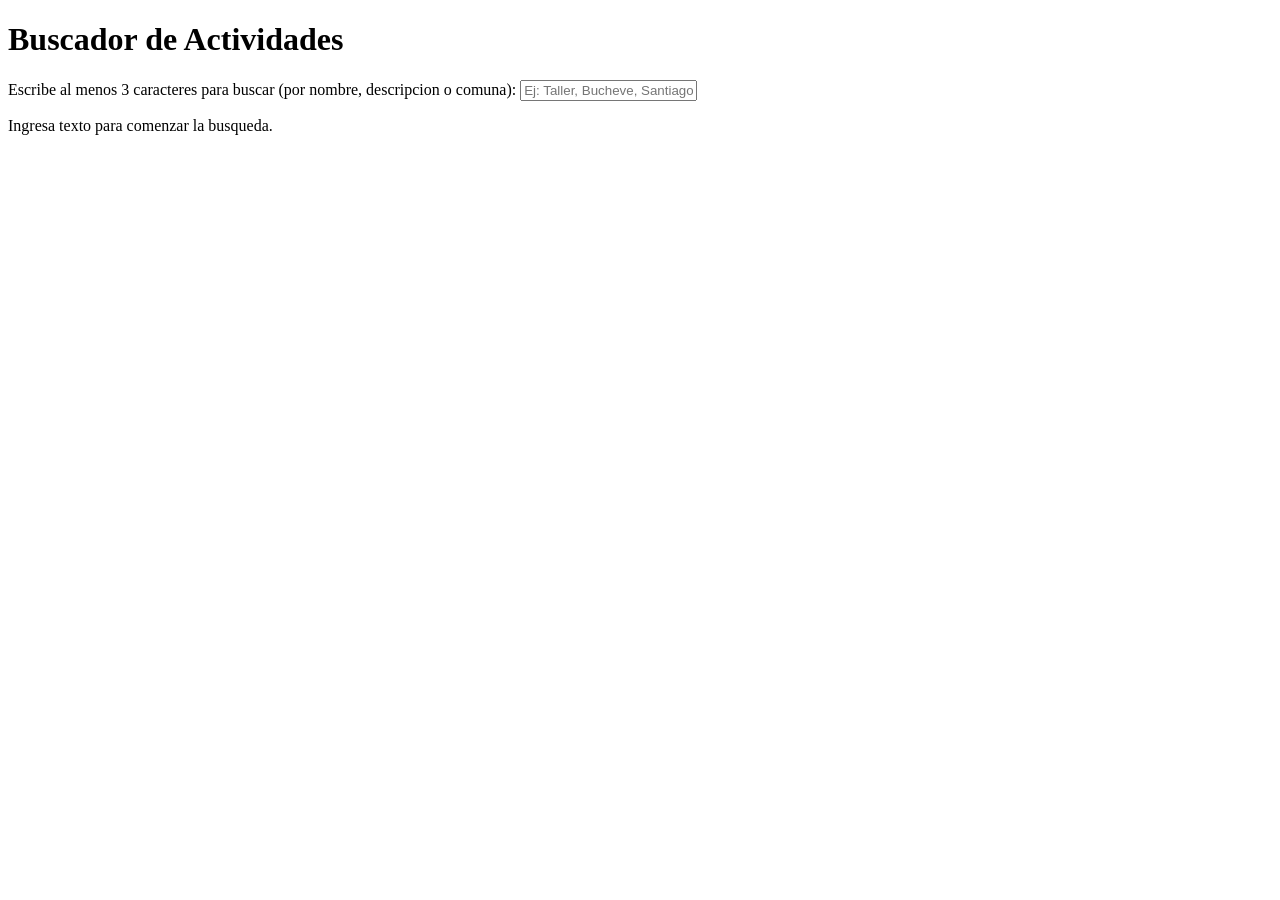
<file: Tarea 4/tarea4/src/main/resources/templates/index.html>
<!DOCTYPE html>
<html lang="es" xmlns:th="http://www.thymeleaf.org">
    <head>
        <title>Buscador de Actividades</title>
        <div th:replace="~{fragments/header :: head-links}"></div>
    </head>
    <body>
        <div class="container">
            <h1> Buscador de Actividades </h1>

            <div class="buscador-block">
                <label for="buscador">
                    Escribe al menos 3 caracteres para buscar (por nombre, descripcion o comuna):
                </label>
                <input type="text" id="buscador" oninput="evaluarTexto(this.value)" placeholder="Ej: Taller, Bucheve, Santiago...">
            </div>

            <div id="resultados">
                <p class="placeholder-texto">Ingresa texto para comenzar la busqueda.</p>
            </div>
        </div>
        <script th:src="@{/js/buscador.js}"></script>
    </body>
</html>
</file>
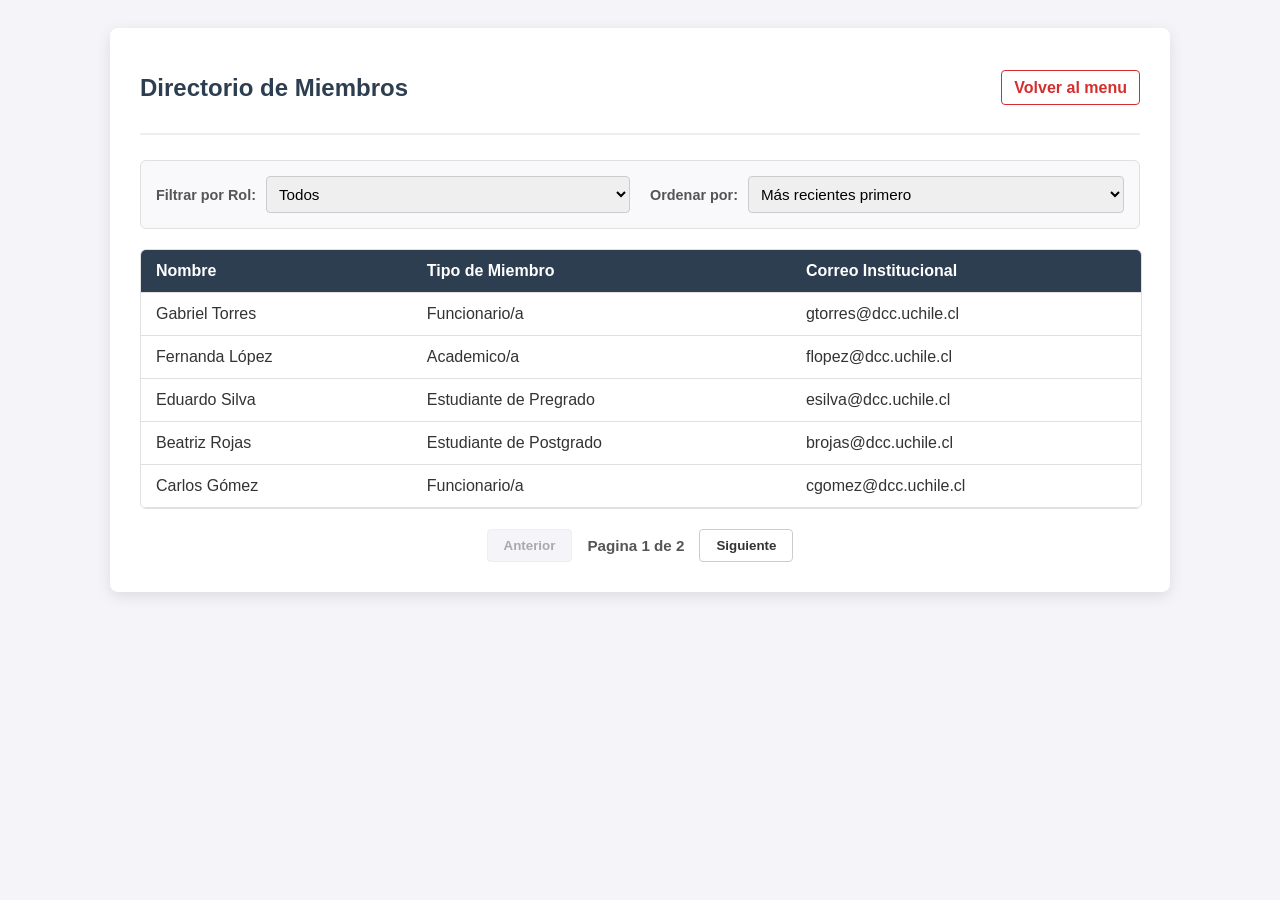
<file: html/lista_miembros.html>
<!DOCTYPE html>
<html lang="es">
    <head>
        <meta charset="UTF-8">
        <title>Lista de Miembros Registrados</title>
        <link rel="stylesheet" type="text/css" href="../css/lista.css">
    </head>
    <body>
        <main class="container">
            <header>
                <h1>Directorio de Miembros</h1>

                <nav>
                    <a href="main.html" class="btn-volver">Volver al menu</a>
                </nav>

            </header>
            
            <section class="controles-tabla">
                <div class="filtro">
                    <label for="filtro-rol">Filtrar por Rol:</label>
                    <select id="filtro-rol">
                        <option value="todos">Todos</option>
                        <option value="pregrado">Estudiante de Pregrado</option>
                        <option value="postgrado">Estudiante de Postgrado</option>
                        <option value="academico">Académico/a</option>
                        <option value="funcionario">Funcionario/a</option>
                    </select>
                </div>

                <div class="orden">
                    <label for="orden-datos">Ordenar por:</label>
                    <select id="orden-datos">
                        <option value="reciente">Más recientes primero</option>
                        <option value="antiguo">Más antiguos primero</option>
                        <option value="nombre-asc">Nombre (A - Z)</option>
                        <option value="nombre-desc">Nombre (Z - A)</option>
                    </select>
                </div>
            </section>

            <div class="tabla-contenedor">
                <table class="tabla-miembros">
                    <caption>Lista de los miembros registrados</caption>
                    <thead>
                        <tr>
                            <th>Nombre</th>
                            <th>Tipo de Miembro</th>
                            <th>Correo Institucional</th>
                        </tr>
                    </thead>
                    <tbody id="cuerpo-tabla">
                        </tbody>
                </table>
            </div>

            <footer class="paginacion">
                <button id="boton-anterior" disabled>Anterior</button>
                <span id="info-pagina">Pagina 1 de X</span>
                <button id="boton-siguiente">Siguiente</button>
            </footer>

        </main>
        <script src="../js/lista.js"></script>
    </body>
</html>
</file>
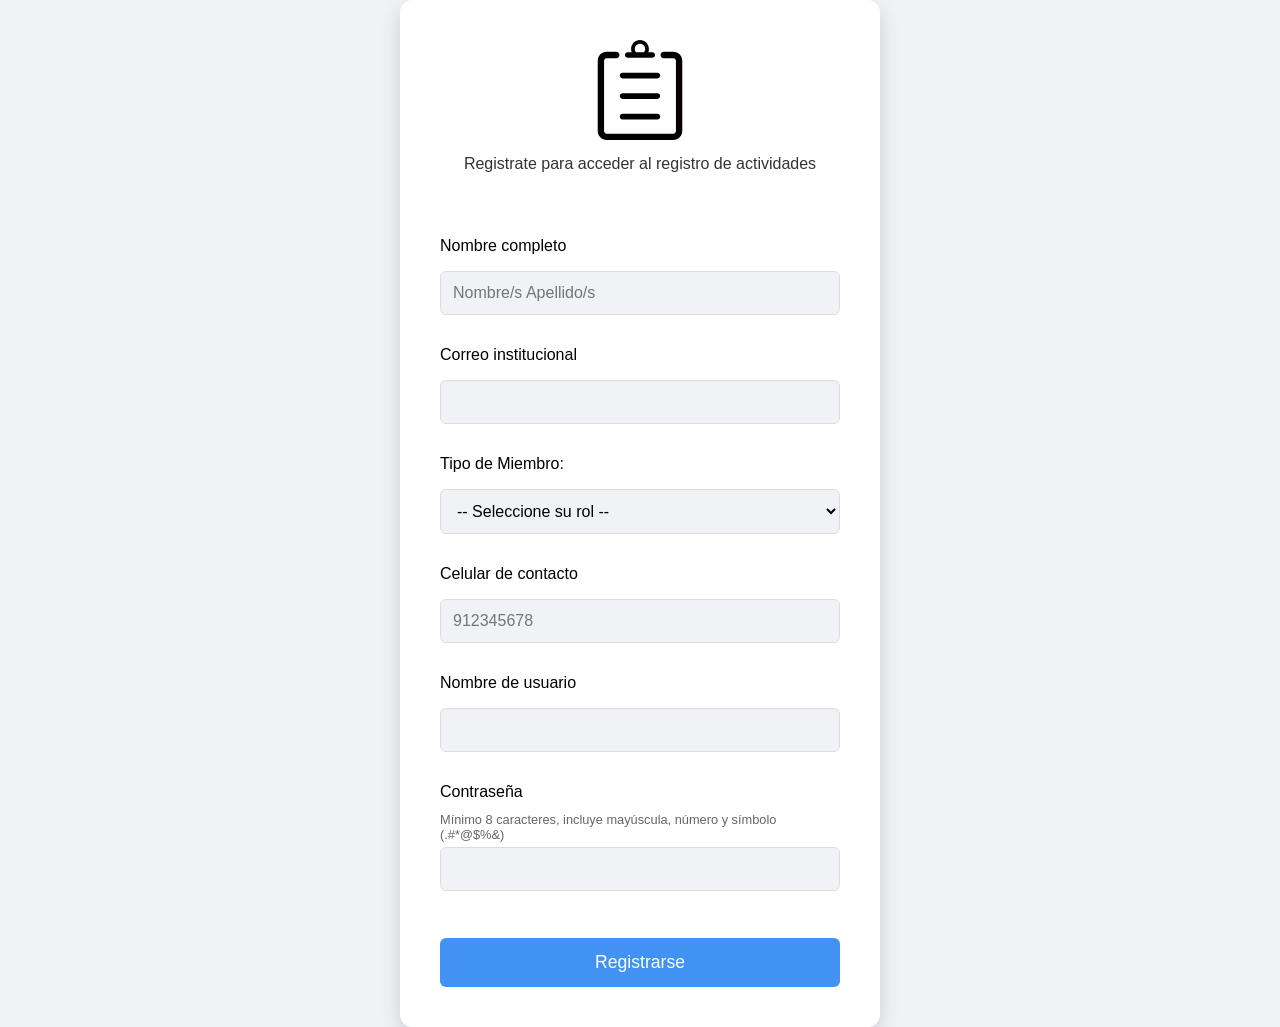
<file: html/login.html>
<!DOCTYPE html>
<html lang="es">
    <head>
        <meta charset="UTF-8">
        <title>Registro</title>
        <link rel="stylesheet" type="text/css" href="../css/login.css">
    </head>
    <body>
        <main class="container">

            <header class="logo">
                <img id="logo-id" src="../logoFormulario.svg" alt="Logo DCC">
                <h1 id="bajada">Registrate para acceder al registro de actividades</h1>
            </header>
        
            <form class="formulario" id="login-form" novalidate>
                
                <div id="full-name-input" class="grupo-input">
                    <label for="full-name">Nombre completo</label>
                    <input id="full-name" name="full-name" type="text"  placeholder="Nombre/s Apellido/s">
                    <span class="error" id="error-full-name">Debe ingresar su nombre completo (mínimo un nombre y un apellido).</span>
                </div>
                
                <div id="mail-input" class="grupo-input">
                    <label for="email">Correo institucional</label>
                    <input id="email" name="email" type="email">
                    <span class="error" id="error-email">Debe ingresar un email valido.</span> 
                </div>

                
                <div class="grupo-input">
                    <label for="tipo-actividad">Tipo de Miembro:</label>
                    <select id="tipo-actividad">
                        <option value="">-- Seleccione su rol --</option>
                        <option value="pregrado">Estudiante de Pregrado</option>
                        <option value="postgrado">Estudiante de Postgrado</option>
                        <option value="funcionario">Funcionario/a</option>
                        <option value="academico">Academico/a</option>
                    </select>
                    <span class="error" id="error-tipo-miembro">Debe seleccionar un tipo de miembro.</span>
                </div> 

                <div id="phone-input" class="grupo-input">
                    <label for="phone">Celular de contacto</label>
                    <input id="phone" name="phone" type="tel" placeholder="912345678">
                    <span class="error" id="error-phone">Ingrese un numero de contacto valido.</span>
                </div>
                            
                <div id="username-input" class="grupo-input">
                    <label for="username">Nombre de usuario</label>
                    <input id="username" name="username" type="text">
                    <span class="error" id="error-nombre">Debe ingresar un nombre de usuario (mínimo 3 caracteres y sin espacios).</span>     
                </div>

                <div id="contrasena-input" class="grupo-input">
                    <label for="contrasena">Contraseña</label>
                    <p class="ayuda-input">Mínimo 8 caracteres, incluye mayúscula, número y símbolo (.#*@$%&)</p>
                    <input id="contrasena" name="contrasena" type="password">
                    <span class="error" id="error-contrasena">Debe ingresar una contraseña valida.</span> 
                </div>  

                <footer class="botones">
                    <button type="submit" id="envio">
                        Registrarse
                    </button>
                </footer>
            
            </form>
        </main>
        <script src="../js/login.js"></script>
    </body>
</html>
</file>
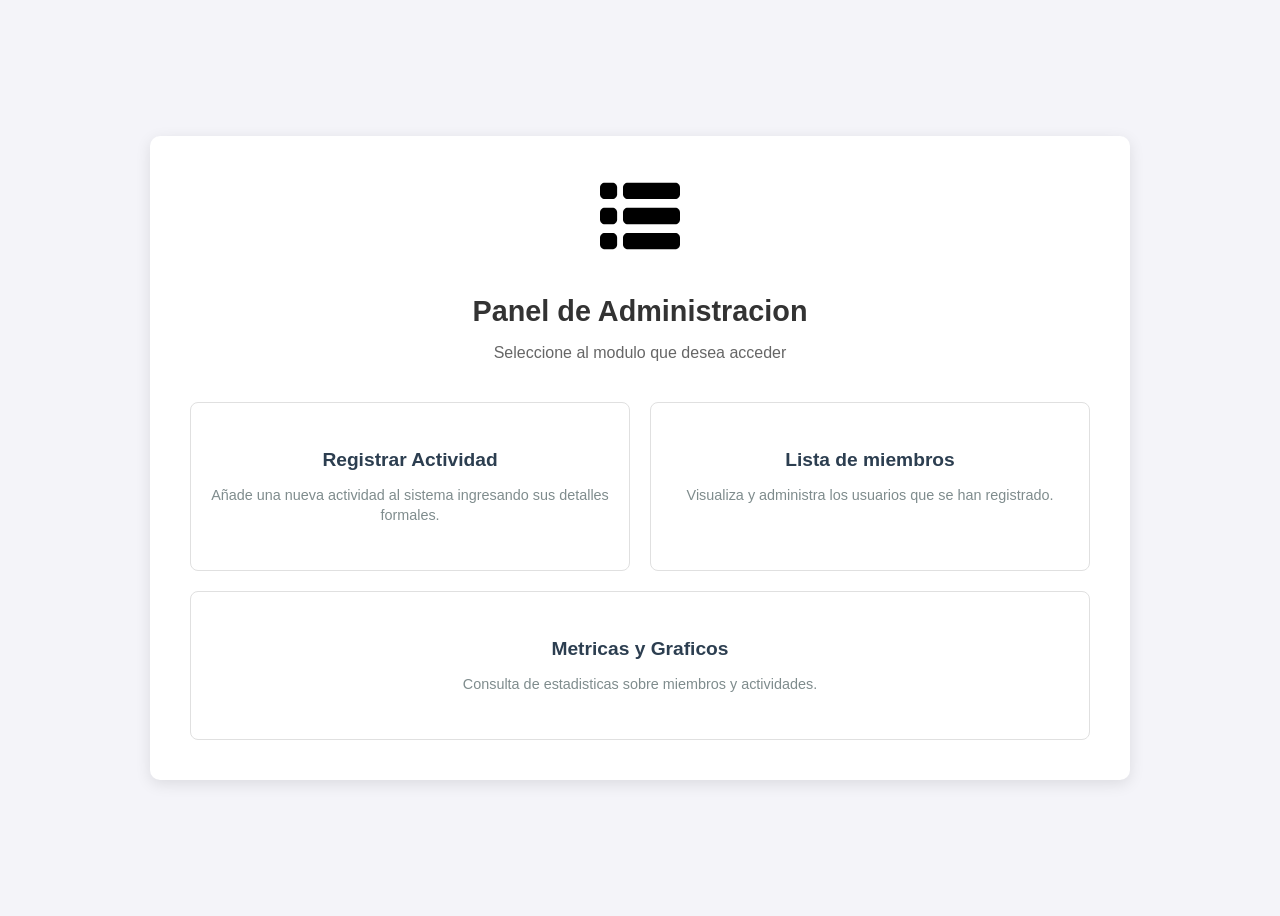
<file: html/main.html>
<!DOCTYPE html>
<html lang="es">
    <head>
        <meta charset="UTF-8">
        <title>Panel Principal - DCC</title>
        <link rel="stylesheet" type="text/css" href="../css/main.css">
    </head>
    <body>
        <div class="container">

            <header class="logo">
                <img id="logo-id" src="../logoMenu.svg" alt="Logo DCC">
                <h1 id="bajada">Panel de Administracion</h1>
                <p class="instruccion">Seleccione al modulo que desea acceder</p>
            </header>

            <nav class="menu-grid">

                <a href="registro.html" class="menu-card">
                    <h2>Registrar Actividad</h2>
                    <p>Añade una nueva actividad al sistema ingresando sus detalles formales.</p>
                </a>

                <a href="lista_miembros.html" class="menu-card">
                    <h2>Lista de miembros</h2>
                    <p>Visualiza y administra los usuarios que se han registrado.</p>
                </a>

                <a href="metricas.html" class="menu-card">
                    <h2>Metricas y Graficos</h2>
                    <p>Consulta de estadisticas sobre miembros y actividades.</p>
                </a>

            </nav>
        </div>
    </body>
</html>
</file>
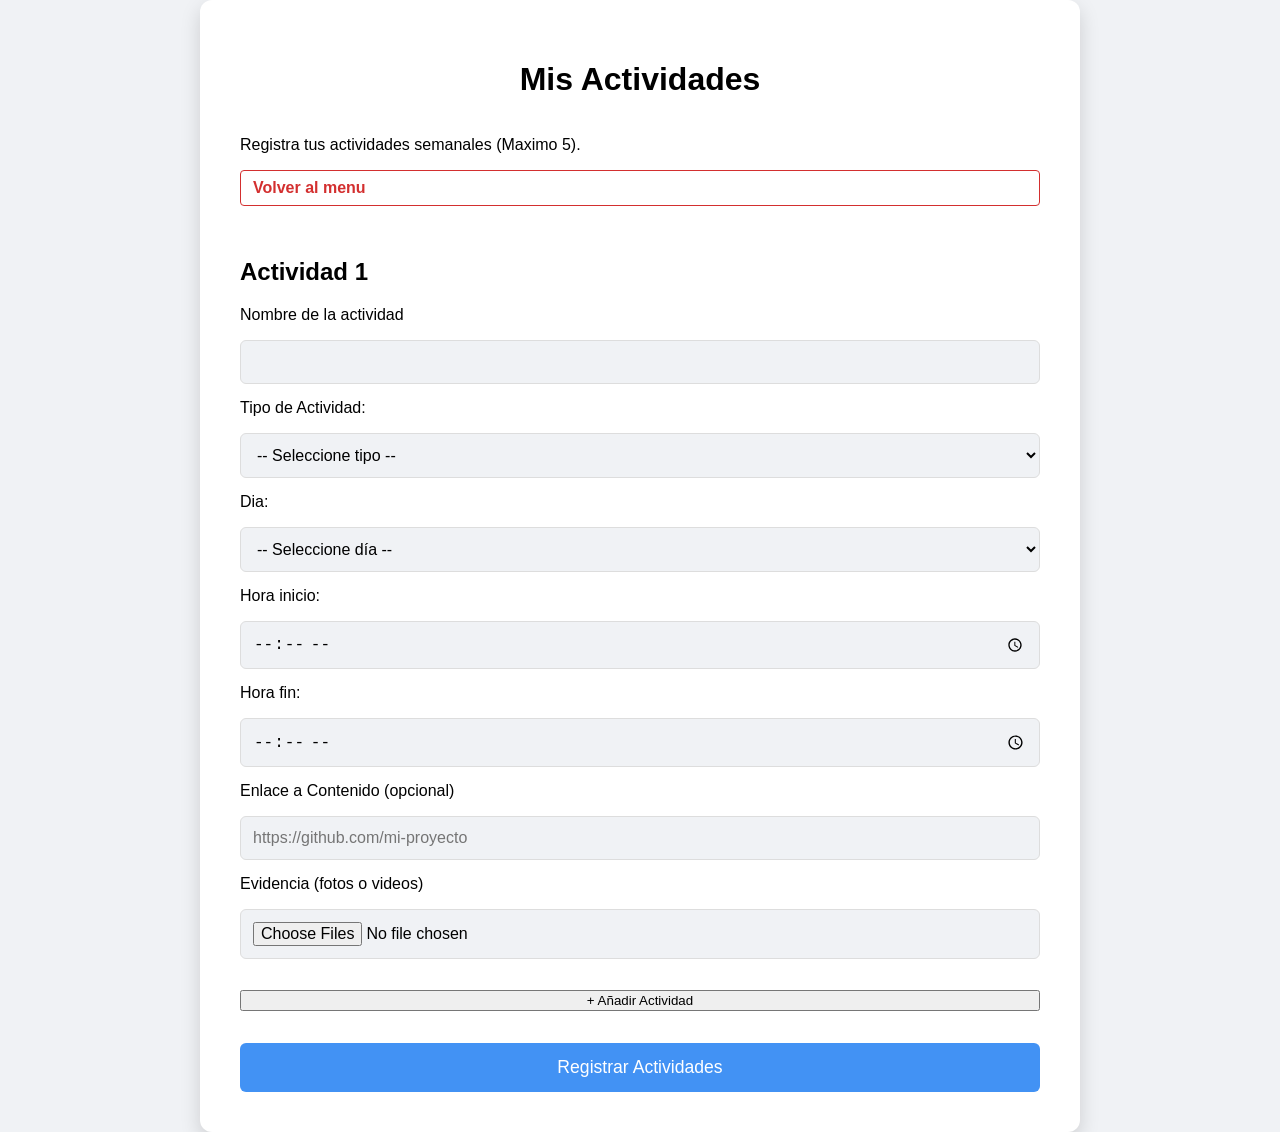
<file: html/registro.html>
<!DOCTYPE html>
<html lang="es">
    <head>
        <meta charset="UTF-8">
        <title>Mis Actividades</title>
        <link rel="stylesheet" type="text/css" href="../css/actividad.css">
    </head>
    <body>
        <main class="container" style="max-width: 800px;">

            <header class="logo">
                <h1 id="bajada">Mis Actividades</h1>
                <p class="instruccion">Registra tus actividades semanales (Maximo 5).</p>
                <a href="main.html" class="btn-volver">Volver al menu</a>
            </header>

            <form class="formulario" id="actividades-form" novalidate>

                <section id="contenedor-actividades">
                    <section class="seccion-formulario bloque-actividad" data-id="1">
                        <h2 class="titulo-actividad">Actividad 1</h2>

                        <div class="grupo-input">
                            <label>Nombre de la actividad</label>
                            <input class="input-nombre" type="text">
                        </div>
                        
                        <div class="grupo-input">
                            <label>Tipo de Actividad:</label>
                            <select class="input-tipo">
                                <option value="">-- Seleccione tipo --</option>
                                <option value="artistica">Artistica</option>
                                <option value="deportiva">Deportiva</option>
                                <option value="social">Social</option>
                                <option value="tecnologica">Tecnologica</option>
                                <option value="recreativa">Recreativa</option>
                            </select>
                        </div> 

                        <div class="grupo-input">
                            <label>Dia:</label>
                            <select class="input-dia">
                                <option value="">-- Seleccione día --</option>
                                <option value="lunes">Lunes</option>
                                <option value="martes">Martes</option>
                                <option value="miercoles">Miercoles</option>
                                <option value="jueves">Jueves</option>
                                <option value="viernes">Viernes</option>
                                <option value="sabado">Sabado</option>
                            </select>
                        </div>

                        <div class="grupo-input">
                            <label>Hora inicio:</label>
                            <input class="input-inicio" type="time">
                        </div>

                        <div class="grupo-input">
                            <label>Hora fin:</label>
                            <input class="input-fin" type="time">
                        </div>


                        <div class="grupo-input">
                            <label>Enlace a Contenido (opcional)</label>
                            <input class="input-url" type="url" placeholder="https://github.com/mi-proyecto">
                        </div>

                        <div class="grupo-input">
                            <label>Evidencia (fotos o videos)</label>
                            <input class="input-archivos" type="file" accept="image/*,video/*"  multiple required>
                        </div>
                    </section>   
                </section>

                <button type="button" id="boton-agregar-actividad" class="boton-agregar">
                    + Añadir Actividad
                </button>

                <aside id="val-box" hidden style="padding: 15px; border-radius: 5px; margin-bottom: 20px; border-left: 5px solid;">
                    <h3 id="val-msg" style="margin-top: 0;"></h3>
                    <ul id="val-list" style="margin-bottom: 0;"></ul>
                </aside>

                <footer class="botones">
                    <button type="submit" id="envio">Registrar Actividades</button>
                </footer>

            </form>
        </main>
        <script src="../js/actividad.js"></script>
    </body>
</html>
</file>
<file: css/lista.css>
:root {
  --rojo: #d32f2f;
  --gris-claro: #e0e0e0;
}

body {
    background-color: #f4f4f9;
    color: #333;
    padding: 20px;
    font-family: sans-serif
}

.container {
    max-width: 1000px;
    margin: 0 auto;
    background-color: white;
    padding: 30px;
    border-radius: 8px;
    box-shadow: 0px 4px 15px rgba(0, 0, 0, 0.1);
}

header {
    display: flex;
    justify-content: space-between; 
    align-items: center;
    border-bottom: 2px solid #eee;
    padding-bottom: 15px;
    margin-bottom: 25px;
}

h1 {
    font-size: 1.5rem;
    color: #2c3e50;
}

.btn-volver {
    text-decoration: none;
    color: var(--rojo);
    font-weight: bold;
    padding: 8px 12px;
    border-radius: 4px;
    border: 1px solid var(--rojo);
    transition: all 0.3s ease;
}

.btn-volver:hover {
    background-color: var(--rojo);
    color: white;
}

.controles-tabla {
    display: flex;
    justify-content: space-between;
    gap: 20px;
    margin-bottom: 20px;
    background-color: #f9f9fc;
    padding: 15px;
    border-radius: 6px;
    border: 1px solid var(--gris-claro);
}

.controles-tabla div {
    display: flex;
    align-items: center;
    gap: 10px;
    width: 100%;
}

label {
    font-weight: bold;
    font-size: 0.9rem;
    color: #555;
    white-space: nowrap; 
}

select {
    width: 100%;
    padding: 8px;
    border: 1px solid #ccc;
    border-radius: 4px;
    font-size: 0.95rem;
    outline: none;
}

select:focus {
    border-color: var(--rojo);
}

.tabla-contenedor {
    width: 100%;
    overflow-x: auto; 
    margin-bottom: 20px;
    border-radius: 6px;
    border: 1px solid var(--gris-claro);
}

.tabla-miembros {
    width: 100%;
    min-width: 600px; 
    border-collapse: collapse;
    text-align: left;
}

.tabla-miembros th, 
.tabla-miembros td {
    padding: 12px 15px;
    border-bottom: 1px solid var(--gris-claro);
}

.tabla-miembros th {
    background-color: #2c3e50; 
    color: white;
    font-weight: bold;
}

.tabla-miembros tbody tr:hover {
    background-color: #f1f5f9; 
}

.paginacion {
    display: flex;
    justify-content: center;
    align-items: center;
    gap: 15px;
    margin-top: 20px;
}

.paginacion button {
    padding: 8px 16px;
    background-color: white;
    border: 1px solid #ccc;
    border-radius: 4px;
    cursor: pointer;
    font-weight: bold;
    color: #333;
    transition: all 0.2s;
}

.paginacion button:hover:not(:disabled) {
    background-color: var(--gris-claro);
}

.paginacion button:disabled {
    background-color: #f4f4f9;
    color: #aaa;
    border-color: #eee;
    cursor: not-allowed; 
}

#info-pagina {
    font-weight: bold;
    color: #555;
    font-size: 0.95rem;
}

caption {
    clip: rect(1px, 1px, 1px, 1px);
    height: 1px;
    overflow: hidden;
    position: absolute;
    width: 1px;
}
</file>
<file: css/login.css>
:root {
  --color-borde: #ddd;
  --black-color: #000022;
  --background-color: #f0f2f5;
  --white-color: #ffffff;
}

.error {
  color: #e01b1b;
  font-size: 0.8rem;
  margin-top: 0.5rem;
  display: none; /* esto es para ocultarlo por defecto */
}

.error.visible {
  display: block;
}

body {
  background-color: var(--background-color);
  display: flex;
  justify-content: center;
  align-items: center;
  min-height: 100vh; /* pagina siempre tan alta como la pantalla del usuario*/
  margin: 0;
  font-family: sans-serif;
}

.container {
  background-color: var(--white-color);
  border: none;
  border-radius: 12px;
  box-shadow: 0 8px 20px rgba(0,0,0,0.15); /* esto es una sombra */
  max-width: 400px;
  width: 90%;
  padding: 2.5rem;  
}

.logo {
  margin-bottom: 2rem;
  display: flex;
  flex-direction: column;
  justify-content: center;
}

#logo-id {
  width: 100px;
  margin: 0 auto;
  margin-bottom: 15px;

}

#bajada {
  text-align: center;
  font-size: 1rem;
  font-weight: normal;
  margin-top: 0;
  margin-bottom: 2rem;
  color: #333;     
}

.formulario {
  display: flex;
  flex-direction: column;
  gap: 1rem;
}

.grupo-input {
  display: flex;
  flex-direction: column;
  margin-bottom: 15px;
}

.botones {
  display: flex;
  justify-content: center;
}

label {
  padding-bottom: 1rem;
  cursor: pointer;
}

#envio {
  background-color: #4292f4;
  color: white;
  border: none;
  border-radius: 6px;
  padding: 14px;
  font-size: 1.1rem;
  width: 100%;
  cursor: pointer;
  transition: background-color 0.3s, transform 0.1s;
  margin-top: 1rem;
}

#envio:hover {
  background-color: #3471bc;
}



section {
    margin: 0;
    padding: 0;
}

input, select { 
  border: 1px solid var(--color-borde);
  border-radius: 6px;
  padding: 12px;
  font-size: 1rem;
  background-color: var(--background-color);
  width: 100%;
  box-sizing: border-box;
  transition: border-color 0.3s;
}

input:focus, select:focus { /* esto es para que cuando estemos escribiendo o seleccionando algo se aprecie en que caja se esta escribiendo*/
  outline: none;
  border-color: #4bb4f8;
  background-color: var(--white-color);
}

.ayuda-input {
    font-size: 0.8rem;
    color: #666;
    margin-bottom: 5px;
    margin-top: -5px; 
}
</file>
<file: css/main.css>
body {
    background-color: #f4f4f9;
    display: flex;
    justify-content: center;
    align-items: center;
    min-height: 100vh;
    font-family: sans-serif
}

.container {
    width: 100%;
    max-width: 900px;
    background-color: white;
    padding: 40px;
    border-radius: 10px;
    box-shadow: 0px 4px 15px rgba(0,0,0,0.1);
}

.logo {
    text-align: center;
    margin-bottom: 40px;
}

.logo img{
    width: 80px;
    margin-bottom: 15px;
}

.logo h1 {
    font-size: 1.8rem;
    color: #333;
    margin-bottom: 5px;
}

.instruccion {
    color: #666;
    font-size: 1rem;
}

.menu-grid {
    display: flex;
    justify-content: space-between;
    gap: 20px;
    flex-wrap: wrap;
}

.menu-card {
    flex: 1;
    min-width: 250px;
    background-color: #ffffff;
    border: 1px solid #e0e0e0;
    border-radius: 8px;
    padding: 30px 20px;
    text-align: center;
    text-decoration: none;  /* quitamos la linea del enlace */
    color: inherit;
    transition: all 0.3s ease;
    cursor: pointer;
}

.menu-card h2 {
    font-size: 1.2rem;
    color: #2c3e50;
    margin-bottom: 10px;
}

.menu-card p {
    font-size: 0.9rem;
    color: #7f8c8d;
    line-height: 1.4;
}

.menu-card:hover {  /* efecto de que se levanta la tarjeta al pasar el mouse encima*/
    transform: translateY(-8px);
    box-shadow: 0px 12px 20px rgba(0, 0, 0, 0.15);
    border-color: #d32f2f; 
}
</file>
<file: css/actividad.css>
/* Es un copia y pega del de login, con algunos ligeros extras :)*/

 :root {
  --color-borde: #ddd;
  --black-color: #000022;
  --background-color: #f0f2f5;
  --white-color: #ffffff;
  --rojo: #d32f2f;
  --gris-claro: #e0e0e0;
}


.error {
  color: #e01b1b;
  font-size: 0.8rem;
  margin-top: 0.5rem;
  display: none; 
}


.error.visible {
  display: block;
}


body {
  background-color: var(--background-color);
  display: flex;
  justify-content: center;
  align-items: center;
  min-height: 100vh;
  margin: 0;
  font-family: sans-serif;
}


.container {
  background-color: var(--white-color);
  border: none;
  border-radius: 12px;
  box-shadow: 0 8px 20px rgba(0,0,0,0.15);
  max-width: 400px;
  width: 90%;
  padding: 2.5rem;  
}


.logo {
  margin-bottom: 2rem;
  display: flex;
  flex-direction: column;
  justify-content: center;
}


#bajada {
  text-align: center;
}


.formulario {
  display: flex;
  flex-direction: column;
  gap: 1rem;
}


.grupo-input {
  display: flex;
  flex-direction: column;
  margin-bottom: 15px;
}


.botones {
  display: flex;
  justify-content: center;
}


label {
  padding-bottom: 1rem;
  cursor: pointer;
}


#envio {
  background-color: #4292f4;
  color: white;
  border: none;
  border-radius: 6px;
  padding: 14px;
  font-size: 1.1rem;
  width: 100%;
  cursor: pointer;
  transition: background-color 0.3s, transform 0.1s;
  margin-top: 1rem;
}


#envio:hover {
  background-color: #3471bc;
}

#logo-id {
  width: 250px;
  margin: 0 auto;
}


section {
    margin: 0;
    padding: 0;
}

input, select {
  border: 1px solid var(--color-borde);
  border-radius: 6px;
  padding: 12px;
  font-size: 1rem;
  background-color: var(--background-color);
  width: 100%;
  box-sizing: border-box;
  transition: border-color 0.3s;
}


input:focus, select:focus { 
  outline: none;
  border-color: #4bb4f8;
  background-color: var(--white-color);
}

.ayuda-input {
    font-size: 0.8rem;
    color: #666;
    margin-bottom: 5px;
    margin-top: -5px;
} 

.btn-volver {
    text-decoration: none;
    color: var(--rojo);
    font-weight: bold;
    padding: 8px 12px;
    border-radius: 4px;
    border: 1px solid var(--rojo);
    transition: all 0.3s ease;
}

.btn-volver:hover {
    background-color: var(--rojo);
    color: white;
}
</file>
